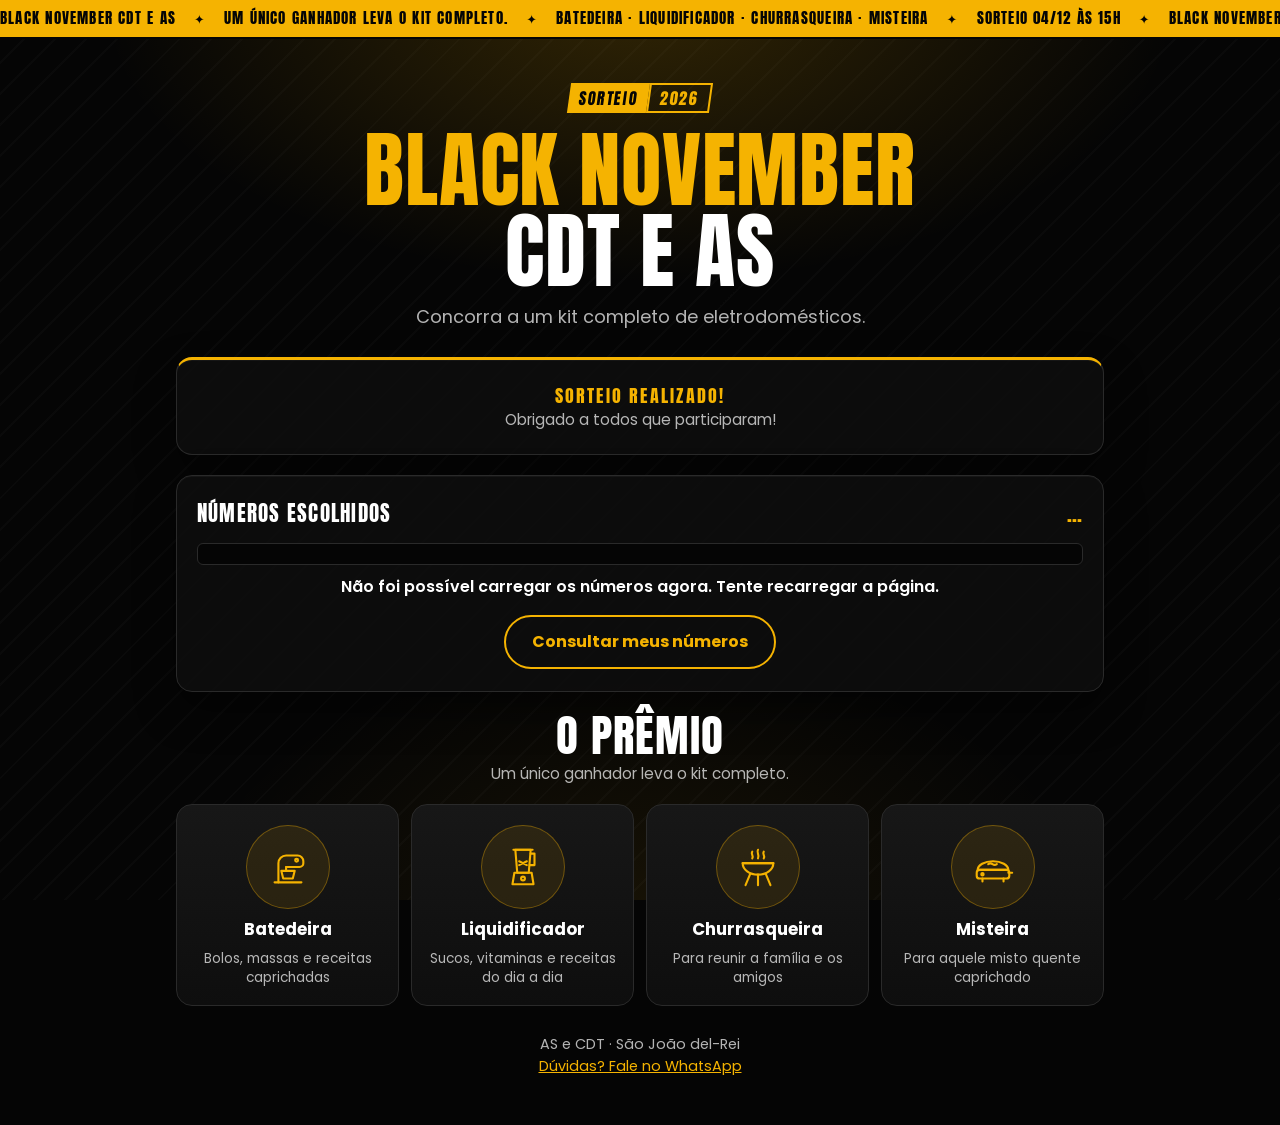
<file: index.html>
<!DOCTYPE html>
<html lang="pt-BR">
<head>
    <meta charset="UTF-8">
    <meta name="viewport" content="width=device-width, initial-scale=1.0">
    <title>Black November CDT e AS · Sorteio</title>
    <meta name="description" content="Concorra a um kit de eletrodomésticos (batedeira, liquidificador, churrasqueira e misteira) no sorteio Black November CDT e AS.">
    <meta name="theme-color" content="#050505">
    <meta property="og:type" content="website">
    <meta property="og:title" content="Black November CDT e AS · Sorteio">
    <meta property="og:description" content="Concorra a um kit de eletrodomésticos: batedeira, liquidificador, churrasqueira e misteira. Fale com um vendedor e participe!">
    <meta property="og:image" content="https://lucasamorsaude.github.io/sorteios/assets/og.jpg">
    <meta property="og:image:width" content="1200">
    <meta property="og:image:height" content="630">
    <meta name="twitter:card" content="summary_large_image">
    <link rel="icon" href="assets/favicon.svg" type="image/svg+xml">
    <link rel="icon" href="assets/favicon.png" sizes="64x64">
    <link rel="apple-touch-icon" href="assets/apple-touch-icon.png">
    <link rel="preconnect" href="https://fonts.googleapis.com">
    <link rel="preconnect" href="https://fonts.gstatic.com" crossorigin>
    <link href="https://fonts.googleapis.com/css2?family=Anton&family=Poppins:wght@400;600;700;800&display=swap" rel="stylesheet">
    <link rel="stylesheet" href="site.css">
</head>
<body>
    <div class="faixa" aria-hidden="true"><div class="faixa-trilho" id="faixa"></div></div>
    <main class="page">
        <header class="hero">
            <p class="selo" id="selo"><b>Sorteio</b><i>2026</i></p>
            <h1 id="titulo">Black November CDT e AS</h1>
            <p class="chamada" id="chamada"></p>
        </header>

        <section class="card countdown" aria-labelledby="cd-titulo">
            <h2 id="cd-titulo">Faltam para o sorteio</h2>
            <div id="timer" class="timer" role="timer" aria-live="off">
                <div class="tb"><span id="days">--</span><small>dias</small></div>
                <div class="tb"><span id="hours">--</span><small>horas</small></div>
                <div class="tb"><span id="minutes">--</span><small>min</small></div>
                <div class="tb"><span id="seconds">--</span><small>seg</small></div>
            </div>
            <p class="data-sorteio" id="data-sorteio"></p>
            <div id="resultado" class="resultado" hidden></div>
        </section>

        <section class="card progresso" aria-labelledby="pg-titulo">
            <div class="pg-head">
                <h2 id="pg-titulo">Números escolhidos</h2>
                <span class="pg-num" id="pg-num">…</span>
            </div>
            <div class="bar" id="bar" role="progressbar" aria-valuemin="0" aria-valuemax="100" aria-valuenow="0" aria-label="Porcentagem de números escolhidos">
                <div class="bar-pago" id="bar-pago"></div>
                <div class="bar-metas" id="bar-metas"></div>
            </div>
            <p class="pg-msg" id="pg-msg">Carregando…</p>
            <div class="acoes">
                <button type="button" class="btn btn-claro" id="btn-consultar">Consultar meus números</button>
            </div>
        </section>

        <section class="premio" aria-labelledby="pr-titulo">
            <h2 id="pr-titulo">O prêmio</h2>
            <p class="sub" id="pr-sub"></p>
            <div class="itens" id="itens"></div>
        </section>

        <footer class="rodape">
            <p id="org"></p>
            <p><a id="zap-rodape" href="#" target="_blank" rel="noopener">Dúvidas? Fale no WhatsApp</a></p>
        </footer>
    </main>

    <!-- consulta -->
    <div class="modal" id="modal-consulta" hidden>
        <div class="modal-box" role="dialog" aria-modal="true" aria-labelledby="mc-titulo">
            <button type="button" class="fechar" data-fechar aria-label="Fechar">&times;</button>
            <h2 id="mc-titulo">Consulte seus números</h2>
            <p class="sub">Use o e-mail <b>ou</b> o telefone e a data de nascimento informados no cadastro.</p>
            <form id="form-consulta" novalidate>
                <label class="campo">
                    <span>E-mail ou telefone (WhatsApp)</span>
                    <input type="text" id="consulta-contato" autocomplete="email" required placeholder="voce@email.com ou (32) 99999-9999">
                </label>
                <label class="campo">
                    <span>Data de nascimento</span>
                    <input type="date" id="consulta-nascimento" required>
                </label>
                <button type="submit" class="btn btn-ouro largo" id="btn-buscar">Buscar</button>
            </form>
            <div id="resultado-consulta" aria-live="polite"></div>
        </div>
    </div>

    <script src="config.js"></script>
    <script src="api.js"></script>
    <script src="site.js"></script>
</body>
</html>
</file>
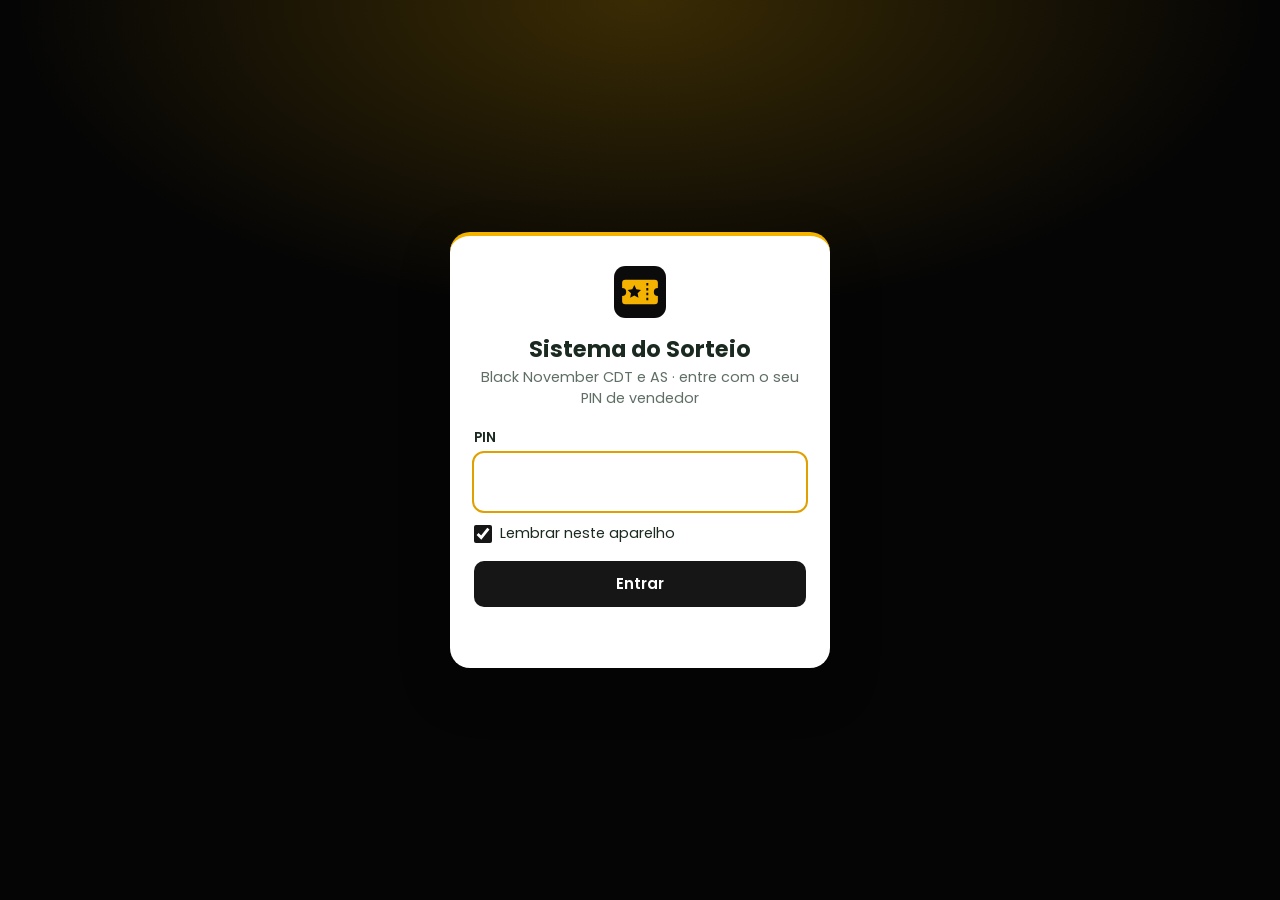
<file: admin_panel.html>
<!DOCTYPE html>
<html lang="pt-BR">
<head>
    <meta charset="UTF-8">
    <meta name="viewport" content="width=device-width, initial-scale=1.0">
    <title>Sistema do Sorteio</title>
    <meta name="robots" content="noindex, nofollow">
    <meta name="theme-color" content="#0e0e0e">
    <link rel="icon" href="assets/favicon.svg" type="image/svg+xml">
    <link rel="icon" href="assets/favicon.png" sizes="64x64">
    <link rel="preconnect" href="https://fonts.googleapis.com">
    <link rel="preconnect" href="https://fonts.gstatic.com" crossorigin>
    <link href="https://fonts.googleapis.com/css2?family=Poppins:wght@400;500;600;700&display=swap" rel="stylesheet">
    <link rel="stylesheet" href="admin.css">
</head>
<body>
    <!-- LOGIN -->
    <main class="login" id="tela-login">
        <form class="login-box" id="form-login" novalidate>
            <img src="assets/favicon.svg" alt="" width="52" height="52">
            <h1>Sistema do Sorteio</h1>
            <p class="muted" id="login-sub">Entre com o seu PIN de vendedor</p>
            <label class="campo">
                <span>PIN</span>
                <input type="password" id="pin" inputmode="numeric" autocomplete="current-password" maxlength="12" required>
            </label>
            <label class="check"><input type="checkbox" id="lembrar" checked> Lembrar neste aparelho</label>
            <button type="submit" class="btn btn-prim largo" id="btn-entrar">Entrar</button>
            <p class="msg" id="login-msg" role="alert"></p>
        </form>
    </main>

    <!-- SISTEMA -->
    <div class="app" id="app" hidden>
      <div class="barra">
        <header class="topo">
            <div class="quem">
                <span class="ola">Olá,</span> <b id="quem-nome"></b>
                <span class="pill" id="quem-perfil"></span>
            </div>
            <div class="topo-dir">
                <span class="prog-mini" id="prog-mini" title="Números com dono"></span>
                <button type="button" class="sync" id="btn-sync" aria-label="Sincronizar">
                    <svg viewBox="0 0 24 24" width="18" height="18" fill="none" stroke="currentColor" stroke-width="2.2" stroke-linecap="round" stroke-linejoin="round" aria-hidden="true"><path d="M20 11a8 8 0 0 0-14.3-4.9L4 8"/><path d="M4 3v5h5"/><path d="M4 13a8 8 0 0 0 14.3 4.9L20 16"/><path d="M20 21v-5h-5"/></svg>
                    <span id="sync-txt">Sincronizar</span>
                </button>
                <button type="button" class="btn btn-sec peq" id="btn-sair">Sair</button>
            </div>
        </header>

        <nav class="abas" role="tablist">
            <button type="button" role="tab" data-aba="venda" aria-selected="true">Novo cadastro</button>
            <button type="button" role="tab" data-aba="vendas" aria-selected="false"><span id="aba-vendas-txt">Meus cadastros</span></button>
            <button type="button" role="tab" data-aba="ranking" aria-selected="false">Ranking</button>
            <button type="button" role="tab" data-aba="equipe" aria-selected="false" id="aba-btn-equipe" hidden>Equipe</button>
        </nav>
      </div>

        <!-- NOVO CADASTRO -->
        <section class="painel" id="aba-venda" role="tabpanel">
            <form id="form-venda" class="cartao" novalidate>
                <h2>Participante</h2>
                <div class="grid2">
                    <label class="campo"><span>Nome completo *</span><input type="text" id="v-nome" autocomplete="off" required maxlength="120"></label>
                    <label class="campo"><span>Telefone (WhatsApp) *</span><input type="tel" id="v-telefone" inputmode="tel" autocomplete="off" required placeholder="(32) 99999-9999"></label>
                    <label class="campo"><span>E-mail <small>(opcional, recebe confirmação)</small></span><input type="email" id="v-email" autocomplete="off" maxlength="120"></label>
                    <label class="campo"><span>Data de nascimento *</span><input type="date" id="v-nasc" required></label>
                </div>
                <p class="dica">Telefone ou e-mail + nascimento é o que a pessoa usa para consultar os números no site.</p>

                <h2>Números</h2>
                <div class="campo">
                    <span id="qtd-rot">Quantos números a pessoa vai escolher? *</span>
                    <div class="qtd" role="group" aria-labelledby="qtd-rot">
                        <button type="button" class="btn btn-sec" id="qtd-menos" aria-label="Diminuir">−</button>
                        <input type="number" id="v-qtd" inputmode="numeric" min="1" max="50" step="1" placeholder="0" aria-labelledby="qtd-rot">
                        <button type="button" class="btn btn-sec" id="qtd-mais" aria-label="Aumentar">+</button>
                    </div>
                </div>
                <label class="campo">
                    <span>Números escolhidos * <small>(toque na grade ou digite: 12, 15, 40-42)</small></span>
                    <input type="text" id="v-numeros" inputmode="numeric" autocomplete="off" placeholder="Escolha na grade abaixo">
                </label>
                <div class="chips" id="chips" aria-live="polite"></div>
                <button type="button" class="btn btn-sec peq" id="btn-grade" aria-expanded="true">Fechar grade</button>
                <div class="mini-grade" id="mini-grade"></div>

                <div class="resumo">
                    <span id="resumo">Informe a quantidade de números</span>
                    <button type="submit" class="btn btn-prim" id="btn-registrar" disabled>Registrar</button>
                </div>
                <p class="msg" id="venda-msg" role="alert"></p>
            </form>

            <div class="cartao sucesso" id="sucesso" hidden>
                <div class="ok-ic">✓</div>
                <h2>Cadastro feito!</h2>
                <p id="sucesso-txt"></p>
                <p class="aviso" id="sucesso-aviso" hidden></p>
                <div class="botoes">
                    <button type="button" class="btn btn-prim" id="btn-nova">Novo cadastro</button>
                    <button type="button" class="btn btn-sec" id="btn-mesmo">Mais números p/ a mesma pessoa</button>
                </div>
            </div>
        </section>

        <!-- CADASTROS -->
        <section class="painel" id="aba-vendas" role="tabpanel" hidden>
            <div class="kpis" id="kpis"></div>
            <div class="filtros cartao">
                <input type="search" id="f-busca" placeholder="Nome, telefone ou nº" aria-label="Buscar cadastros">
                <div class="fchips" id="f-status" role="group" aria-label="Filtrar por situação">
                    <button type="button" data-st="" aria-pressed="true">Todos</button>
                    <button type="button" data-st="ATIVO" aria-pressed="false">Ativos</button>
                    <button type="button" data-st="CANCELADO" aria-pressed="false">Cancelados</button>
                </div>
                <select id="f-vendedor" aria-label="Filtrar por vendedor" hidden><option value="">Todos os vendedores</option></select>
                <button type="button" class="btn btn-sec peq" id="btn-csv" hidden>Exportar CSV</button>
            </div>
            <p class="contagem muted" id="contagem"></p>
            <div class="lista" id="lista"></div>
        </section>

        <!-- RANKING -->
        <section class="painel" id="aba-ranking" role="tabpanel" hidden>
            <div class="cartao">
                <h2>Ranking de vendedores</h2>
                <p class="muted">Números cadastrados por cada vendedor (sem os cancelados) e quantas pessoas.</p>
                <ol class="ranking" id="ranking"></ol>
            </div>
        </section>

        <!-- EQUIPE (só admin) -->
        <section class="painel" id="aba-equipe" role="tabpanel" hidden>
            <form class="cartao" id="form-equipe" novalidate>
                <h2>Cadastrar pessoa da equipe</h2>
                <div class="equipe-form">
                    <label class="campo"><span>Nome *</span><input type="text" id="u-nome" autocomplete="off" maxlength="60" placeholder="Ex.: Maria Silva"></label>
                    <label class="campo"><span>Perfil</span>
                        <select id="u-perfil">
                            <option value="vendedor">Vendedor</option>
                            <option value="admin">Administrador</option>
                        </select>
                    </label>
                    <button type="submit" class="btn btn-prim" id="btn-add-user">Cadastrar</button>
                </div>
                <p class="dica">O sistema gera um PIN de 6 dígitos. Ele aparece só uma vez: repasse para a pessoa na hora.</p>
                <p class="msg" id="equipe-msg" role="alert"></p>
            </form>

            <div class="cartao pin-novo" id="pin-novo" hidden>
                <p class="muted" id="pin-novo-quem"></p>
                <p class="pin-num" id="pin-novo-num"></p>
                <p class="dica">Este PIN não aparece de novo. Se perder, gere um novo na lista abaixo.</p>
                <div class="botoes">
                    <button type="button" class="btn btn-prim" id="btn-pin-copiar">Copiar mensagem</button>
                    <a class="btn btn-sec" id="btn-pin-zap" target="_blank" rel="noopener">Enviar pelo WhatsApp</a>
                    <button type="button" class="btn btn-sec" id="btn-pin-ok">Pronto</button>
                </div>
            </div>

            <div class="cartao">
                <h2>Equipe</h2>
                <p class="muted">Quem está desativado não consegue entrar, mas os cadastros dele continuam valendo.</p>
                <div class="equipe-lista" id="equipe-lista"></div>
            </div>
        </section>
    </div>

    <div class="toast" id="toast" role="status" hidden></div>

    <script src="config.js"></script>
    <script src="api.js"></script>
    <script src="admin.js"></script>
</body>
</html>
</file>
<file: site.css>
/* Tema Black November: preto + dourado, títulos condensados e faixa correndo no topo */
:root {
    --preto: #050505;
    --carvao: #0e0e0e;
    --grafite: #171717;
    --borda: #2a2a2a;
    --ouro: #f5b301;
    --ouro-claro: #ffd24d;
    --vermelho: #e5322d;
    --branco: #ffffff;
    --texto-suave: rgba(255, 255, 255, 0.70);
    --raio: 16px;
    --display: 'Anton', 'Impact', 'Arial Narrow', sans-serif;
    --espera-cor: #f5b301; /* cor do círculo da tela de espera (api.js) */
}

* { box-sizing: border-box; margin: 0; padding: 0; }
html { scroll-behavior: smooth; }

body {
    font-family: 'Poppins', system-ui, -apple-system, 'Segoe UI', Roboto, sans-serif;
    color: var(--branco);
    background: var(--preto);
    min-height: 100vh;
    line-height: 1.5;
    -webkit-font-smoothing: antialiased;
}
/* fundo só em CSS (sem imagem): brilho dourado no topo + listras diagonais bem sutis,
   numa camada fixa (funciona no iPhone e em celulares antigos) */
body::before {
    content: "";
    position: fixed;
    top: 0; left: 0; right: 0; bottom: 0;
    background:
        radial-gradient(ellipse 80% 45% at 50% 0%, rgba(245, 179, 1, 0.18), transparent 70%),
        radial-gradient(ellipse 60% 40% at 50% 100%, rgba(245, 179, 1, 0.07), transparent 70%),
        repeating-linear-gradient(-45deg, rgba(255, 255, 255, 0.018) 0 2px, transparent 2px 22px),
        var(--preto);
    z-index: -1;
}
@media (min-width: 768px) {
    body::before {
        background:
            radial-gradient(ellipse 60% 45% at 50% 0%, rgba(245, 179, 1, 0.18), transparent 70%),
            radial-gradient(ellipse 50% 40% at 50% 100%, rgba(245, 179, 1, 0.07), transparent 70%),
            repeating-linear-gradient(-45deg, rgba(255, 255, 255, 0.018) 0 2px, transparent 2px 22px),
            var(--preto);
    }
}

.sr { position: absolute; width: 1px; height: 1px; overflow: hidden; clip: rect(0 0 0 0); white-space: nowrap; }
[hidden] { display: none !important; }
a { color: var(--ouro); }

/* --- faixa correndo --- */
.faixa { background: var(--ouro); color: var(--preto); overflow: hidden; white-space: nowrap; border-bottom: 2px solid var(--preto); }
.faixa-trilho { display: inline-flex; animation: faixa 40s linear infinite; }
.faixa span { font-family: var(--display); font-size: 0.95rem; letter-spacing: 0.08em; text-transform: uppercase; padding: 7px 0; }
.faixa span::after { content: "✦"; margin: 0 18px; font-family: system-ui, sans-serif; font-size: 0.8rem; }
@keyframes faixa { to { transform: translateX(-50%); } }

.page {
    width: 100%;
    max-width: 960px;
    margin: 0 auto;
    padding: 28px 16px 48px;
    display: flex;
    flex-direction: column;
    gap: 20px;
}

/* --- topo --- */
.hero { text-align: center; padding: 16px 0 6px; }
.selo { display: inline-flex; align-items: stretch; font-family: var(--display); text-transform: uppercase; letter-spacing: 0.1em; font-size: clamp(0.85rem, 2.6vw, 1rem); line-height: 1; transform: skewX(-8deg); }
.selo b { font-weight: 400; background: var(--ouro); color: var(--preto); padding: 7px 10px; }
.selo i { font-style: normal; border: 2px solid var(--ouro); color: var(--ouro); padding: 5px 10px; }
.hero h1 { font-family: var(--display); font-weight: 400; text-transform: uppercase; font-size: clamp(2.6rem, 11vw, 5.2rem); line-height: 0.98; letter-spacing: 0.01em; margin: 16px 0 12px; }
.hero h1 em { font-style: normal; color: var(--ouro); display: block; } /* destaque numa linha, resto na outra */
.chamada { max-width: 620px; margin: 0 auto; color: var(--texto-suave); font-size: clamp(1rem, 2.6vw, 1.12rem); }

.card {
    background: rgba(14, 14, 14, 0.88);
    border: 1px solid var(--borda);
    border-radius: var(--raio);
    padding: 22px 20px;
    box-shadow: 0 1px 0 rgba(255, 255, 255, 0.04) inset, 0 18px 40px rgba(0, 0, 0, 0.45);
}
h2 { font-size: 1.15rem; font-weight: 700; }
.sub { color: var(--texto-suave); font-size: 0.95rem; }

/* --- contagem --- */
.countdown { text-align: center; border-top: 3px solid var(--ouro); }
.countdown h2 { color: var(--ouro); font-family: var(--display); font-weight: 400; font-size: 1.15rem; text-transform: uppercase; letter-spacing: 0.12em; }
.timer { display: grid; grid-template-columns: repeat(4, 1fr); gap: 10px; margin: 14px auto 12px; max-width: 620px; }
.tb { background: var(--preto); border: 1px solid var(--borda); border-radius: 12px; padding: 12px 4px 10px; display: flex; flex-direction: column; align-items: center; position: relative; overflow: hidden; }
.tb::after { content: ""; position: absolute; left: 0; right: 0; top: 50%; border-top: 1px solid rgba(255, 255, 255, 0.06); } /* “virada” de placar */
.tb span { font-family: var(--display); font-size: clamp(2.4rem, 11vw, 4.6rem); line-height: 1; font-variant-numeric: tabular-nums; }
.tb small { font-size: 0.72rem; font-weight: 600; text-transform: uppercase; letter-spacing: 0.14em; color: var(--ouro); margin-top: 6px; }
.data-sorteio { color: var(--texto-suave); font-size: 0.95rem; }
.resultado { margin-top: 6px; }
.resultado .grande { font-family: var(--display); font-size: clamp(3rem, 14vw, 5rem); color: var(--ouro); line-height: 1.05; }

/* --- progresso --- */
.pg-head { display: flex; justify-content: space-between; align-items: baseline; gap: 10px; flex-wrap: wrap; }
.pg-head h2 { font-family: var(--display); font-weight: 400; text-transform: uppercase; letter-spacing: 0.06em; font-size: 1.3rem; }
.pg-num { font-family: var(--display); font-size: 1.3rem; letter-spacing: 0.04em; color: var(--ouro); }
.bar { position: relative; display: flex; height: 22px; border-radius: 6px; background: var(--preto); border: 1px solid var(--borda); margin: 14px 0 10px; overflow: hidden; }
.bar-pago {
    height: 100%; width: 0;
    background: repeating-linear-gradient(-45deg, var(--ouro) 0 12px, var(--ouro-claro) 12px 24px);
    transition: width 1.2s cubic-bezier(.25, 1, .5, 1);
}
.bar-metas { position: absolute; inset: 0; pointer-events: none; }
.bar-metas i { position: absolute; top: 0; bottom: 0; width: 2px; background: rgba(255, 255, 255, 0.25); }
.bar-metas i.ok { background: var(--preto); }
.pg-msg { font-weight: 600; text-align: center; }
.pg-msg small { display: block; font-weight: 400; color: var(--texto-suave); }
.acoes { display: flex; gap: 10px; flex-wrap: wrap; justify-content: center; margin-top: 16px; }

.btn {
    display: inline-flex; align-items: center; justify-content: center; gap: 8px;
    border: 0; border-radius: 999px; padding: 13px 26px; font: inherit; font-weight: 700; font-size: 1rem;
    text-decoration: none; cursor: pointer; transition: transform .15s ease, filter .15s ease, background .15s ease;
}
.btn:hover { transform: translateY(-2px); filter: brightness(1.06); }
.btn:disabled { opacity: .6; cursor: wait; transform: none; }
.btn-ouro { background: var(--ouro); color: var(--preto); box-shadow: 0 8px 22px rgba(245, 179, 1, 0.22); }
.btn-claro { background: transparent; color: var(--ouro); border: 2px solid var(--ouro); }
.btn-claro:hover { background: var(--ouro); color: var(--preto); }
.largo { width: 100%; }

/* --- prêmio --- */
.premio { text-align: center; }
.premio h2 { font-family: var(--display); font-weight: 400; text-transform: uppercase; letter-spacing: 0.02em; font-size: clamp(2rem, 7vw, 2.8rem); line-height: 1.05; }
.premio .sub { margin-top: 4px; }
/* Funciona com qualquer quantidade de itens: 2 por linha no celular (o último, se sobrar, fica
   centralizado) e --por-linha no computador (definido pelo site.js). */
.itens { --gap: 12px; display: flex; flex-wrap: wrap; justify-content: center; gap: var(--gap); margin-top: 18px; }
.item { width: calc((100% - var(--gap)) / 2); }
@media (min-width: 768px) {
    .item { width: calc((100% - (var(--por-linha, 4) - 1) * var(--gap)) / var(--por-linha, 4)); }
}
.item { background: linear-gradient(180deg, var(--grafite), var(--carvao)); border: 1px solid var(--borda); border-radius: var(--raio); padding: 20px 12px 18px; display: flex; flex-direction: column; align-items: center; gap: 8px; transition: border-color .2s ease, transform .2s ease; }
.item:hover { border-color: var(--ouro); transform: translateY(-3px); }
.item .ic { width: 84px; height: 84px; border-radius: 50%; background: rgba(245, 179, 1, 0.10); border: 1px solid rgba(245, 179, 1, 0.35); display: grid; place-items: center; }
.item .ic img { width: 72px; height: 72px; object-fit: contain; }
.item .ic svg { width: 46px; height: 46px; stroke: var(--ouro); }
.item h3 { font-size: 1.05rem; font-weight: 700; }
.item p { font-size: 0.85rem; color: var(--texto-suave); line-height: 1.35; }
@media (min-width: 768px) and (max-width: 1023px) { /* tablet: cartões mais estreitos */
    .item { padding: 16px 6px; }
    .item h3 { font-size: .92rem; }
    .item p { font-size: .8rem; }
}

.rodape { text-align: center; color: var(--texto-suave); font-size: 0.9rem; padding-top: 8px; }

/* --- janelas --- */
.modal { position: fixed; inset: 0; z-index: 50; background: rgba(0, 0, 0, 0.75); display: flex; align-items: center; justify-content: center; padding: 16px; }
.modal-box { position: relative; width: 100%; max-width: 440px; background: var(--carvao); color: var(--branco); border: 1px solid var(--borda); border-top: 3px solid var(--ouro); border-radius: 18px; padding: 28px 22px 22px; box-shadow: 0 24px 60px rgba(0, 0, 0, 0.6); max-height: calc(100vh - 32px); overflow-y: auto; color-scheme: dark; }
.modal-box h2 { font-family: var(--display); font-weight: 400; text-transform: uppercase; letter-spacing: 0.04em; font-size: 1.6rem; text-align: center; }
.modal-box .sub { text-align: center; margin: 6px 0 18px; }
.fechar { position: absolute; top: 8px; right: 12px; background: none; border: 0; font-size: 2rem; line-height: 1; color: rgba(255, 255, 255, 0.55); cursor: pointer; padding: 4px; }
.fechar:hover { color: var(--branco); }
.campo { display: block; margin-bottom: 14px; }
.campo span { display: block; font-weight: 600; font-size: 0.9rem; margin-bottom: 6px; }
.campo input { width: 100%; border: 1px solid var(--borda); border-radius: 10px; padding: 12px 14px; font: inherit; font-size: 1rem; color: var(--branco); background: var(--preto); }
.campo input::placeholder { color: rgba(255, 255, 255, 0.38); }
.campo input:focus { outline: 2px solid var(--ouro); border-color: transparent; }
#resultado-consulta:not(:empty) { margin-top: 16px; background: var(--preto); border: 1px solid var(--borda); border-radius: 12px; padding: 14px; text-align: center; }
#resultado-consulta .nums { display: flex; flex-wrap: wrap; gap: 8px; justify-content: center; margin-top: 10px; }
#resultado-consulta .nums span { background: var(--ouro); color: var(--preto); font-family: var(--display); font-size: 1.3rem; letter-spacing: 0.03em; border-radius: 8px; padding: 4px 12px; }
#resultado-consulta .erro { color: #ff8a80; }
#resultado-consulta small { display: block; color: var(--texto-suave); margin-top: 8px; }

@media (prefers-reduced-motion: reduce) {
    *, *::before { transition: none !important; scroll-behavior: auto !important; }
    .faixa-trilho { animation: none; }
}
</file>
<file: admin.css>
:root {
    /* tema Black November: preto (estrutura) + dourado (destaque) */
    --tinta-900: #050505;
    --tinta-800: #0e0e0e;
    --tinta-700: #161616;
    --destaque: #e0a100;      /* dourado para bordas, foco e barras (contraste no branco) */
    --destaque-bg: #fff6d6;   /* dourado bem claro para fundos */
    --destaque-borda: #f0d488;
    --ouro: #f5b301;
    --espera-cor: #f5b301;
    --amarelo: #b7791f;
    --amarelo-bg: #fdf3dc;
    --vermelho: #c0392b;
    --vermelho-bg: #fdecea;
    --fundo: #f4f4f2;
    --cartao: #ffffff;
    --borda: #dfe7e2;
    --texto: #1b2a21;
    --muted: #5f6f65;
    --raio: 14px;
    --sombra: 0 1px 2px rgba(16, 40, 24, .06), 0 2px 8px rgba(16, 40, 24, .05);
}
* { box-sizing: border-box; margin: 0; padding: 0; }
[hidden] { display: none !important; }
body { font-family: 'Poppins', system-ui, -apple-system, 'Segoe UI', Roboto, sans-serif; background: var(--fundo); color: var(--texto); line-height: 1.5; -webkit-font-smoothing: antialiased; min-height: 100vh; }
.muted { color: var(--muted); }
small { font-weight: 400; color: var(--muted); }
h2 { font-size: 1.05rem; font-weight: 700; margin-bottom: 10px; }
h2:not(:first-child) { margin-top: 18px; }

/* botões e campos */
.btn { display: inline-flex; align-items: center; justify-content: center; gap: 6px; border: 1px solid transparent; border-radius: 10px; padding: 11px 18px; font: inherit; font-weight: 600; font-size: .95rem; cursor: pointer; text-decoration: none; transition: filter .15s; }
.btn:hover { filter: brightness(.96); }
.btn:disabled { opacity: .5; cursor: not-allowed; }
.btn-prim { background: var(--tinta-700); color: #fff; }
.btn-sec { background: #fff; color: var(--texto); border-color: var(--borda); }
.btn-ok { background: var(--destaque-bg); color: var(--tinta-700); border-color: var(--destaque-borda); }
.btn-perigo { background: #fff; color: var(--vermelho); border-color: #f1c4bf; }
.peq { padding: 7px 12px; font-size: .85rem; }
.largo { width: 100%; }
.campo { display: block; margin-bottom: 12px; }
.campo > span { display: block; font-size: .85rem; font-weight: 600; margin-bottom: 5px; }
.campo input, .filtros input, .filtros select { width: 100%; border: 1px solid var(--borda); border-radius: 10px; padding: 11px 12px; font: inherit; font-size: 1rem; color: var(--texto); background: #fff; }
.campo input:focus, .filtros input:focus, .filtros select:focus { outline: 2px solid var(--destaque); border-color: transparent; }
.check { display: flex; align-items: center; gap: 8px; font-size: .9rem; margin: 4px 0 16px; cursor: pointer; }
.check input { width: 18px; height: 18px; accent-color: var(--tinta-700); }
.msg { min-height: 1.4em; margin-top: 10px; font-size: .92rem; font-weight: 500; }
.msg.erro { color: var(--vermelho); }
.msg.ok { color: var(--tinta-700); }
.dica { font-size: .82rem; color: var(--muted); margin: -4px 0 4px; }

/* login */
.login { min-height: 100vh; display: grid; place-items: center; padding: 16px; background: radial-gradient(ellipse 70% 50% at 50% 0%, rgba(245, 179, 1, .22), transparent 70%), var(--tinta-900); }
.login-box { border-top: 4px solid var(--ouro); background: #fff; width: 100%; max-width: 380px; border-radius: 20px; padding: 30px 24px; box-shadow: 0 20px 50px rgba(0, 0, 0, .25); text-align: center; }
.login-box h1 { font-size: 1.4rem; margin-top: 8px; }
.login-box .muted { margin-bottom: 18px; font-size: .9rem; }
.login-box .campo { text-align: left; }
.login-box #pin { font-size: 1.4rem; letter-spacing: .3em; text-align: center; }

/* topo e abas */
.barra { position: sticky; top: 0; z-index: 10; }
.topo { border-bottom: 3px solid var(--ouro); background: var(--tinta-800); color: #fff; padding: 12px 16px; display: flex; justify-content: space-between; align-items: center; gap: 10px; }
.quem { display: flex; align-items: center; gap: 6px; flex-wrap: wrap; min-width: 0; }
.quem b { white-space: nowrap; overflow: hidden; text-overflow: ellipsis; max-width: 40vw; }
.ola { opacity: .8; }
.pill { display: inline-block; font-size: .72rem; font-weight: 700; border-radius: 999px; padding: 2px 9px; background: rgba(255, 255, 255, .15); text-transform: uppercase; letter-spacing: .04em; }
.pill.admin { background: var(--ouro); color: var(--tinta-900); }
.topo-dir { display: flex; align-items: center; gap: 10px; }
.prog-mini { font-size: .8rem; opacity: .85; white-space: nowrap; }
/* sincronizar: discreto; gira enquanto busca, fica vermelho se falhar */
.sync { display: inline-flex; align-items: center; gap: 6px; border: 1px solid rgba(255, 255, 255, .22); background: rgba(255, 255, 255, .08); color: #fff; border-radius: 999px; padding: 6px 11px; font: inherit; font-size: .78rem; font-weight: 500; cursor: pointer; white-space: nowrap; }
.sync:hover { background: rgba(255, 255, 255, .16); }
.sync svg { flex: none; }
.sync.girando svg { animation: gira 1s linear infinite; }
.sync.girando { cursor: progress; }
.sync.falhou { border-color: #ff9b8f; color: #ffd2cc; }
@keyframes gira { to { transform: rotate(360deg); } }
@media (max-width: 560px) {
    .sync { padding: 7px; }
    .sync span { display: none; } /* só o ícone; o texto continua no title/aria-label */
}
@media (prefers-reduced-motion: reduce) { .sync.girando svg { animation-duration: 2.5s; } }
.abas { display: flex; background: #fff; border-bottom: 1px solid var(--borda); overflow-x: auto; }
.abas button { flex: 1; min-width: max-content; border: 0; background: none; padding: 13px 14px; font: inherit; font-weight: 600; font-size: .92rem; color: var(--muted); cursor: pointer; border-bottom: 3px solid transparent; }
.abas button[aria-selected="true"] { color: var(--tinta-900); border-bottom-color: var(--ouro); }
.painel { max-width: 880px; margin: 0 auto; padding: 16px 16px 60px; }
.cartao { background: var(--cartao); border: 1px solid var(--borda); border-radius: var(--raio); padding: 18px 16px; box-shadow: var(--sombra); }
.cartao + .cartao { margin-top: 12px; }
.grid2 { display: grid; grid-template-columns: 1fr; gap: 0 14px; }
@media (min-width: 640px) { .grid2 { grid-template-columns: 1fr 1fr; } }

/* números */
.chips { display: flex; flex-wrap: wrap; gap: 6px; margin: -2px 0 10px; }
.chip { display: inline-flex; align-items: center; gap: 4px; font-size: .85rem; font-weight: 600; border-radius: 8px; padding: 3px 9px; background: var(--destaque-bg); color: var(--tinta-700); }
.chip.ocupado { background: var(--vermelho-bg); color: var(--vermelho); }
.chip.invalido { background: #eceff1; color: #5d6b72; text-decoration: line-through; }
.chip button { border: 0; background: none; color: inherit; font-size: 1rem; line-height: 1; cursor: pointer; padding: 0 0 0 2px; }
.mini-grade { display: grid; grid-template-columns: repeat(auto-fill, minmax(42px, 1fr)); gap: 5px; max-height: 320px; overflow-y: auto; margin-top: 10px; padding: 2px; border: 1px solid var(--borda); border-radius: 10px; padding: 8px; }
.mini-grade button { aspect-ratio: 1; border: 1px solid var(--destaque-borda); border-radius: 8px; background: #fff; color: var(--tinta-700); font: inherit; font-size: .8rem; font-weight: 600; cursor: pointer; font-variant-numeric: tabular-nums; }
.mini-grade button.sel { background: var(--ouro); color: var(--tinta-900); border-color: var(--destaque); }
.mini-grade button:disabled { background: #eef1ef; color: #a9b4ad; border-color: transparent; cursor: not-allowed; text-decoration: line-through; }
.mini-grade.cheia button:not(.sel):not(:disabled) { opacity: .35; }
.qtd { display: flex; gap: 6px; max-width: 220px; }
.qtd .btn { width: 48px; padding: 0; font-size: 1.4rem; line-height: 1; flex: none; }
.qtd input { flex: 1; min-width: 0; text-align: center; font-size: 1.3rem; font-weight: 700; border: 1px solid var(--borda); border-radius: 10px; padding: 9px 6px; font-family: inherit; color: var(--texto); background: #fff; -moz-appearance: textfield; }
.qtd input::-webkit-outer-spin-button, .qtd input::-webkit-inner-spin-button { -webkit-appearance: none; margin: 0; }
.qtd input:focus { outline: 2px solid var(--destaque); border-color: transparent; }
#resumo.ok { color: var(--tinta-700); }

.resumo { display: flex; justify-content: space-between; align-items: center; gap: 10px; flex-wrap: wrap; margin-top: 18px; padding-top: 14px; border-top: 1px solid var(--borda); }
#resumo { font-weight: 600; }

.sucesso { text-align: center; }
.ok-ic { width: 56px; height: 56px; border-radius: 50%; background: var(--ouro); color: var(--tinta-900); display: grid; place-items: center; font-size: 1.8rem; font-weight: 700; margin: 4px auto 8px; }
.sucesso .aviso { background: var(--amarelo-bg); color: #7a5410; border-radius: 10px; padding: 8px 12px; margin-top: 10px; font-size: .9rem; }
.botoes { display: flex; gap: 8px; justify-content: center; flex-wrap: wrap; margin-top: 16px; }

/* vendas */
.kpis { display: grid; grid-template-columns: repeat(2, 1fr); gap: 10px; margin-bottom: 12px; }
@media (min-width: 640px) { .kpis { grid-template-columns: repeat(auto-fit, minmax(150px, 1fr)); } }
.kpi { background: #fff; border: 1px solid var(--borda); border-radius: var(--raio); padding: 12px 14px; box-shadow: var(--sombra); }
.kpi .v { font-size: 1.45rem; font-weight: 700; line-height: 1.2; }
.kpi .l { font-size: .8rem; color: var(--muted); }
.kpi.vd .v { color: var(--tinta-700); }
.filtros { display: flex; flex-wrap: wrap; gap: 8px; align-items: center; padding: 12px; }
.filtros input[type=search] { flex: 1 1 220px; width: auto; padding: 9px 12px; font-size: .95rem; }
.filtros select { width: auto; padding: 8px 10px; font-size: .9rem; }
.fchips { display: flex; gap: 4px; flex-wrap: wrap; }
.fchips button { border: 1px solid var(--borda); background: #fff; border-radius: 999px; padding: 5px 11px; font: inherit; font-size: .82rem; font-weight: 600; color: var(--muted); cursor: pointer; }
.fchips button[aria-pressed="true"] { background: var(--tinta-700); border-color: var(--tinta-700); color: #fff; }
.contagem { font-size: .85rem; margin: 10px 2px 6px; }
.lista { display: flex; flex-direction: column; gap: 8px; }
.venda { background: #fff; border: 1px solid var(--borda); border-left: 4px solid var(--destaque); border-radius: 12px; padding: 12px 14px; display: grid; grid-template-columns: auto 1fr; gap: 4px 14px; align-items: start; }
.venda.CANCELADO { border-left-color: #b0bab4; opacity: .7; }
.venda .num { font-size: 1.5rem; font-weight: 700; color: var(--tinta-700); min-width: 3ch; text-align: center; font-variant-numeric: tabular-nums; line-height: 1.2; }
.venda.CANCELADO .num { color: #98a39c; text-decoration: line-through; }
.venda .nome { font-weight: 600; }
.venda .meta { font-size: .82rem; color: var(--muted); display: flex; flex-wrap: wrap; gap: 4px 12px; }
.venda .meta a { color: var(--tinta-700); }
.venda .tags { display: flex; gap: 6px; flex-wrap: wrap; margin-top: 2px; }
.tag { font-size: .72rem; font-weight: 700; border-radius: 999px; padding: 1px 8px; text-transform: uppercase; letter-spacing: .03em; }
.tag.ATIVO { background: var(--destaque-bg); color: var(--tinta-700); }
.tag.CANCELADO { background: #eceff1; color: #5d6b72; }
.venda .acoes { grid-column: 1 / -1; display: flex; gap: 6px; flex-wrap: wrap; justify-content: flex-end; margin-top: 6px; }
@media (min-width: 720px) {
    .venda { grid-template-columns: auto 1fr auto; align-items: center; }
    .venda .acoes { grid-column: 3; grid-row: 1; margin-top: 0; }
}
.vazio { text-align: center; color: var(--muted); padding: 30px 10px; }

/* ranking */
.ranking { list-style: none; display: flex; flex-direction: column; gap: 10px; margin-top: 8px; }
.ranking li { display: grid; grid-template-columns: 34px 1fr auto; gap: 4px 10px; align-items: center; padding: 8px; border-radius: 10px; }
.ranking li.eu { background: var(--destaque-bg); }
.ranking li.vazio { display: block; }
.ranking .pos { font-weight: 700; font-size: 1.1rem; text-align: center; }
.ranking .rn { font-weight: 600; min-width: 0; overflow: hidden; text-overflow: ellipsis; white-space: nowrap; }
.ranking .rv { font-weight: 700; color: var(--tinta-700); white-space: nowrap; }
.ranking .rv small { color: var(--muted); font-weight: 500; }
.ranking .rbar { grid-column: 2 / -1; height: 8px; border-radius: 99px; background: #edf1ee; overflow: hidden; display: flex; }
.ranking .rbar i { display: block; height: 100%; background: var(--destaque); }

/* equipe */
.campo select { width: 100%; border: 1px solid var(--borda); border-radius: 10px; padding: 11px 12px; font: inherit; font-size: 1rem; color: var(--texto); background: #fff; }
.campo select:focus { outline: 2px solid var(--destaque); border-color: transparent; }
.equipe-form { display: grid; grid-template-columns: 1fr; gap: 0 12px; align-items: end; }
.equipe-form .btn { margin-bottom: 12px; }
@media (min-width: 640px) { .equipe-form { grid-template-columns: 1fr 200px auto; } }
.pin-novo { text-align: center; border-color: var(--destaque-borda); background: var(--destaque-bg); }
.pin-num { font-size: 2.4rem; font-weight: 700; letter-spacing: .25em; color: var(--tinta-700); font-variant-numeric: tabular-nums; margin: 2px 0 4px; padding-left: .25em; }
.equipe-lista { display: flex; flex-direction: column; margin-top: 6px; }
.membro { display: grid; grid-template-columns: 1fr; gap: 6px 12px; padding: 12px 2px; border-top: 1px solid var(--borda); }
.membro:first-child { border-top: 0; }
.membro.inativo .m-nome { color: var(--muted); text-decoration: line-through; }
.m-nome { font-weight: 600; display: flex; align-items: center; gap: 6px; flex-wrap: wrap; }
.m-nome .pill { background: var(--destaque-bg); color: var(--tinta-700); }
.m-nome .pill.admin { background: var(--ouro); color: var(--tinta-900); }
.m-nome .pill.off { background: #eceff1; color: #5d6b72; }
.m-meta { font-size: .82rem; color: var(--muted); }
.membro .acoes { display: flex; gap: 6px; flex-wrap: wrap; }
@media (min-width: 640px) {
    .membro { grid-template-columns: 1fr auto; align-items: center; }
    .membro .acoes { grid-column: 2; grid-row: 1 / span 2; justify-content: flex-end; }
}

.toast { position: fixed; left: 50%; bottom: 20px; transform: translateX(-50%); background: var(--texto); color: #fff; padding: 10px 18px; border-radius: 999px; font-size: .9rem; font-weight: 500; z-index: 50; max-width: calc(100vw - 32px); text-align: center; box-shadow: 0 8px 24px rgba(0, 0, 0, .25); }
.toast.erro { background: var(--vermelho); }
</file>
